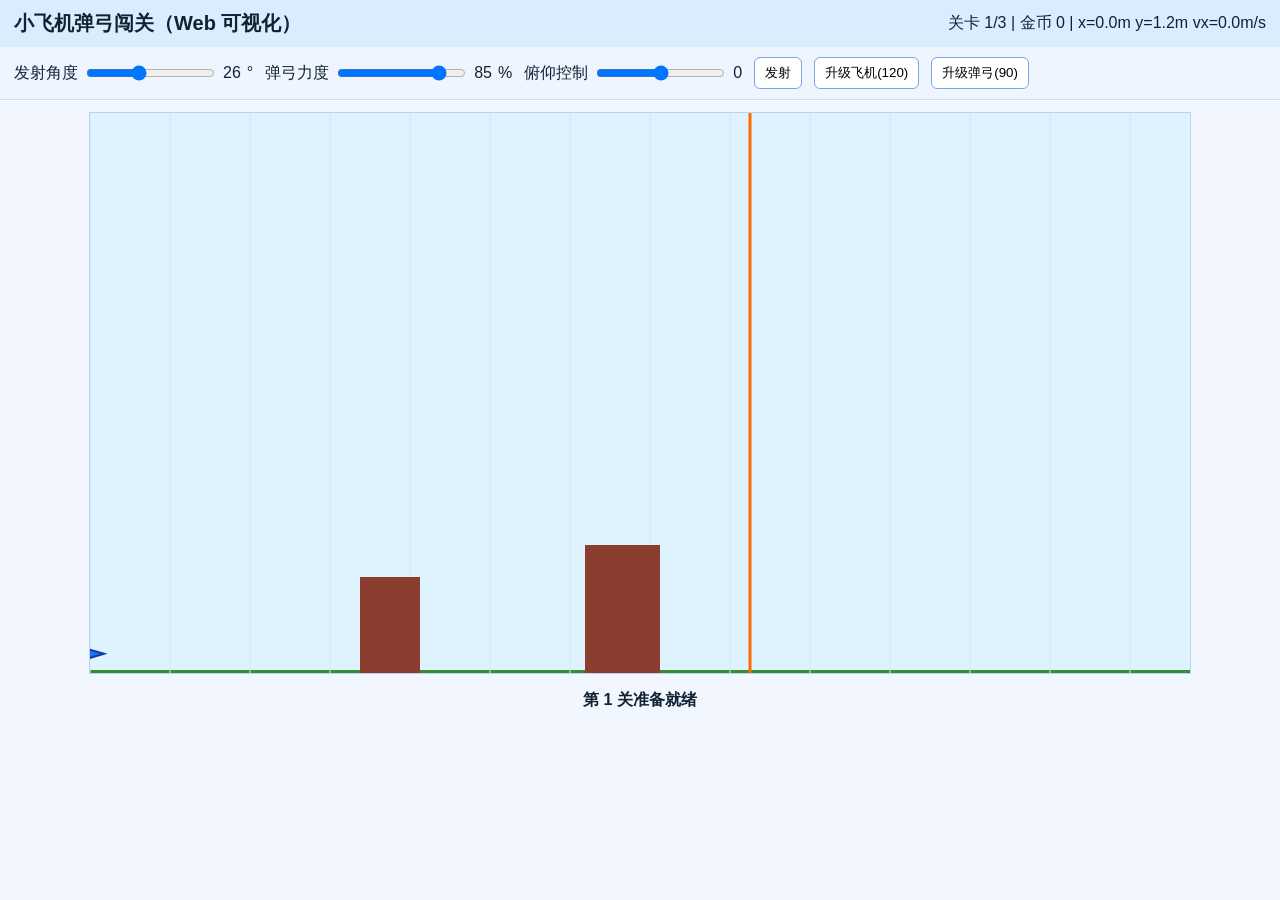
<file: web/index.html>
<!doctype html>
<html lang="zh-CN">
<head>
  <meta charset="UTF-8" />
  <meta name="viewport" content="width=device-width, initial-scale=1.0" />
  <title>小飞机弹弓闯关（Web版）</title>
  <link rel="stylesheet" href="./style.css" />
</head>
<body>
  <div class="topbar">
    <h1>小飞机弹弓闯关（Web 可视化）</h1>
    <div id="hud"></div>
  </div>

  <div class="controls">
    <label>发射角度 <input id="angle" type="range" min="10" max="50" value="26" /> <span id="angleVal">26</span>°</label>
    <label>弹弓力度 <input id="power" type="range" min="10" max="100" value="85" /> <span id="powerVal">85</span>%</label>
    <label>俯仰控制 <input id="attack" type="range" min="-100" max="100" value="0" /> <span id="attackVal">0</span></label>
    <button id="launch">发射</button>
    <button id="upPlane">升级飞机(120)</button>
    <button id="upSling">升级弹弓(90)</button>
  </div>

  <canvas id="game" width="1100" height="560"></canvas>
  <p id="msg"></p>

  <script src="./main.js"></script>
</body>
</html>
</file>
<file: web/style.css>
body { font-family: Arial, sans-serif; margin: 0; background: #f2f7ff; color: #123; }
.topbar { display:flex; justify-content:space-between; align-items:center; padding: 10px 14px; background:#dcecff; }
h1 { margin: 0; font-size: 20px; }
.controls { display:flex; flex-wrap:wrap; gap:12px; padding:10px 14px; background:#eef5ff; border-bottom:1px solid #cbdcf6; }
label { display:flex; align-items:center; gap:6px; }
button { padding:6px 10px; border:1px solid #7ea7df; background:#fff; cursor:pointer; border-radius:6px; }
button:hover { background:#eef6ff; }
#game { display:block; margin:12px auto; border:1px solid #bcd2f1; background:#dff3ff; }
#msg { text-align:center; min-height:24px; font-weight:700; }
</file>
